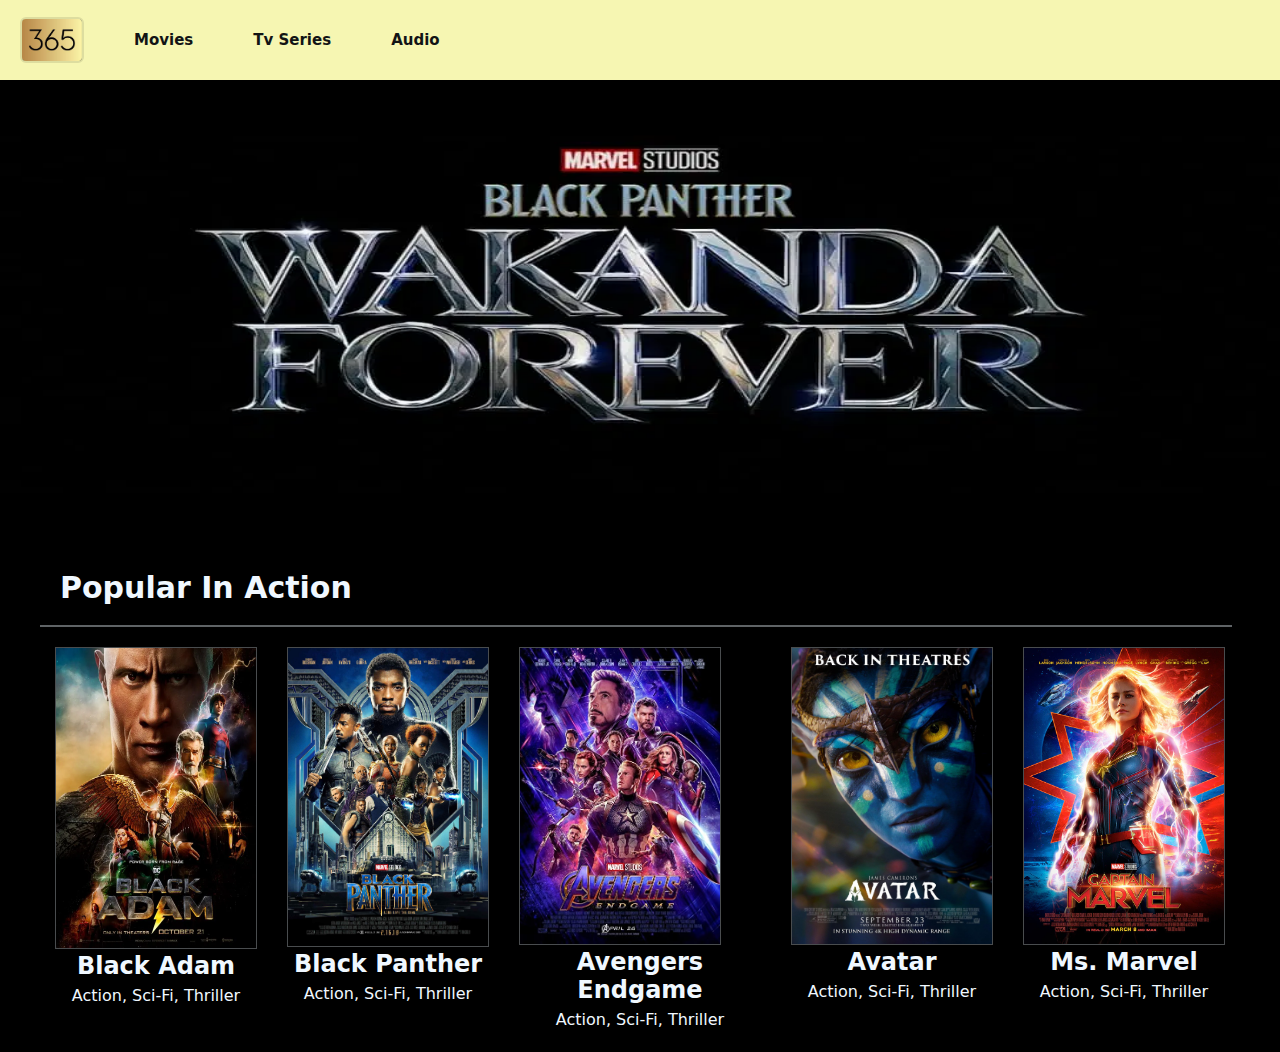
<file: index.html>
<!-- <!DOCTYPE html> -->
<html lang="en">
<head>
    <meta charset="UTF-8">
    <meta http-equiv="X-UA-Compatible" content="IE=edge">
    <meta name="viewport" content="width=device-width, initial-scale=1.0">
    <link rel="stylesheet" href="style.css">
    <title>365-Entertainment</title>
</head>
<body>
    
    <div class="index">
        <div class="nav">
            <div class="hero">
                <a href="index.html"><img src="img/logo.jpg"></a>
                <div class="nav-links">
                    <a href="movies.html">Movies</a>
                    <a href="#">Tv Series</a>
                    <a href="#">Audio</a>
                </div>
            </div>
        </div>
        <div class="main">
            <img src="img/main.webp" id="poster">
        </div>
    </div>
    <div class="content">
        <h3>Popular In Action</h3>
    <div class="slider">
        <div class="slide1">
            <a href="#"><img src="img/card1.webp" id="card1"></a>
            <h2>Black Adam</h2>
            <p>Action, Sci-Fi, Thriller</p>
        </div>
        <div class="slide1">
            <a href="#"><img src="img/card2.jpg"></a>
            <h2>Black Panther</h2>
            <p>Action, Sci-Fi, Thriller</p>
        </div>
        <div class="slide1">
            <a href="#"><img src="img/card3.jpg"></a>
            <h2>Avengers Endgame</h2>
            <p>Action, Sci-Fi, Thriller</p>
        </div>
        <div class="slide1">
            <a href="#"><img src="img/card6.jpg"></a>
            <h2>Avatar</h2>
            <p>Action, Sci-Fi, Thriller</p>
        </div>
        <div class="slide1">
            <a href="#"><img src="img/card5.webp"></a>
            <h2>Ms. Marvel</h2>
            <p>Action, Sci-Fi, Thriller</p>
        </div>
    </div>
    </div>

</body>
</html>
</file>
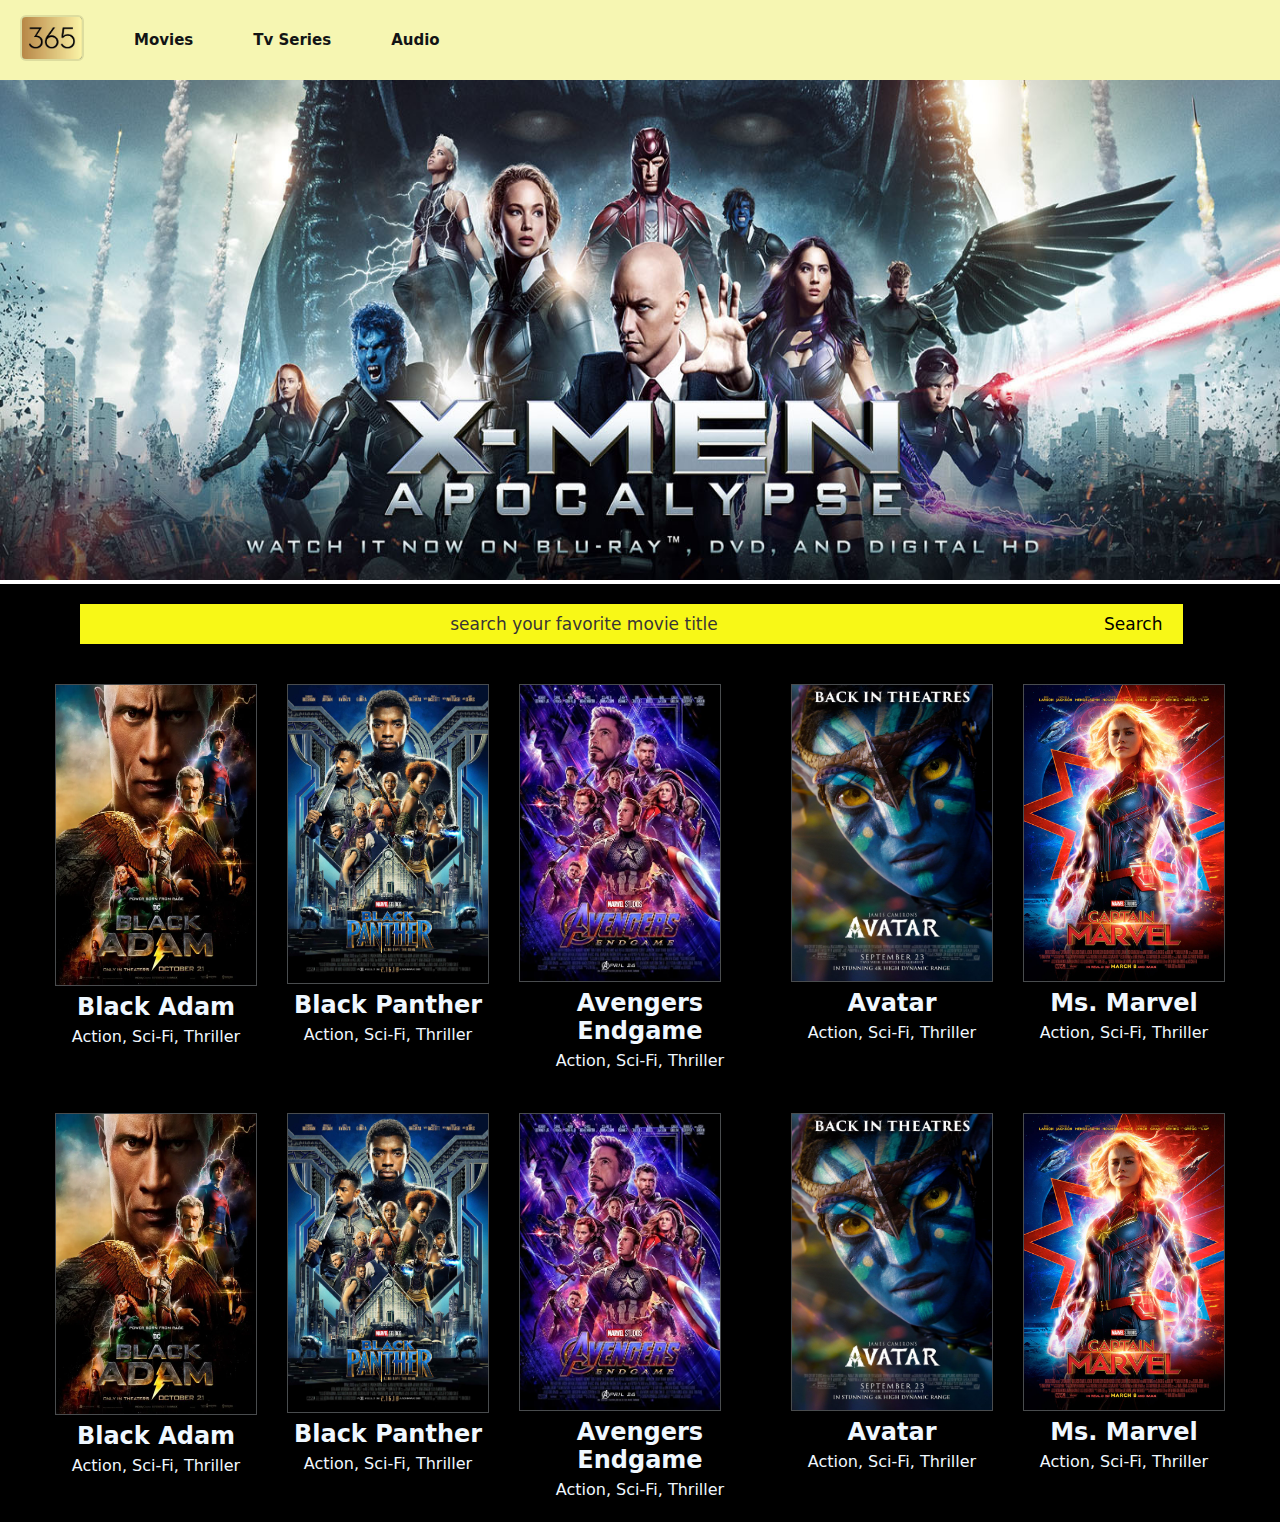
<file: movies.html>
<!DOCTYPE html>
<html lang="en">
<head>
    <meta charset="UTF-8">
    <meta http-equiv="X-UA-Compatible" content="IE=edge">
    <meta name="viewport" content="width=device-width, initial-scale=1.0">
    <link rel="stylesheet" href="css/movies.css">
    <title>Movies</title>
</head>
<body>
    <div class="index">
        <div class="nav">
            <div class="hero">
                <a href="index.html"><img src="img/logo.jpg"></a>
                <div class="nav-links">
                    <a href="#">Movies</a>
                    <a href="#">Tv Series</a>
                    <a href="#">Audio</a>
                </div>
            </div>
        </div>
        <div class="content">
            <div class="main">
                <img src="img/main-movie.jpg">
            </div>
        </div>
    </div>

    <div class="page2">
        <div class="search">
            <input type="search" placeholder="search your favorite movie title">
            <span><button id="search-icon">Search</button></span>
        </div>
        <div class="slider">
            <div class="slide1">
                <a href="#"><img src="img/card1.webp" id="card1"></a>
                <h2>Black Adam</h2>
                <p>Action, Sci-Fi, Thriller</p>
            </div>
            <div class="slide1">
                <a href="#"><img src="img/card2.jpg"></a>
                <h2>Black Panther</h2>
                <p>Action, Sci-Fi, Thriller</p>
            </div>
            <div class="slide1">
                <a href="#"><img src="img/card3.jpg"></a>
                <h2>Avengers Endgame</h2>
                <p>Action, Sci-Fi, Thriller</p>
            </div>
            <div class="slide1">
                <a href="#"><img src="img/card6.jpg"></a>
                <h2>Avatar</h2>
                <p>Action, Sci-Fi, Thriller</p>
            </div>
            <div class="slide1">
                <a href="#"><img src="img/card5.webp"></a>
                <h2>Ms. Marvel</h2>
                <p>Action, Sci-Fi, Thriller</p>
            </div>
        </div>
        <div class="slider2">
            
            <div class="slide1">
                <a href="#"><img src="img/card1.webp" id="card1"></a>
                <h2>Black Adam</h2>
                <p>Action, Sci-Fi, Thriller</p>
            </div>
            <div class="slide1">
                <a href="#"><img src="img/card2.jpg"></a>
                <h2>Black Panther</h2>
                <p>Action, Sci-Fi, Thriller</p>
            </div>
            <div class="slide1">
                <a href="#"><img src="img/card3.jpg"></a>
                <h2>Avengers Endgame</h2>
                <p>Action, Sci-Fi, Thriller</p>
            </div>
            <div class="slide1">
                <a href="#"><img src="img/card6.jpg"></a>
                <h2>Avatar</h2>
                <p>Action, Sci-Fi, Thriller</p>
            </div>
            <div class="slide1">
                <a href="#"><img src="img/card5.webp"></a>
                <h2>Ms. Marvel</h2>
                <p>Action, Sci-Fi, Thriller</p>
            </div>
        </div>
    </div>  
</body>
</html>
</file>
<file: style.css>
*{
    margin: 0;
    padding: 0;
    font-family: system-ui, -apple-system, BlinkMacSystemFont, 'Segoe UI', Roboto, Oxygen, Ubuntu, Cantarell, 'Open Sans', 'Helvetica Neue', sans-serif;
}
 
.nav{
    background-color: rgb(246, 246, 178);
    height: 80px;
    display: flex;
    align-items: center;
    z-index: 1;
}

.hero{
    display: flex;
}
.hero img{
    width: 60px;
    margin: 0 20px;
    border: 2px solid rgba(0, 0, 0, 0.1);
    border-radius: 6px;
}
.nav-links{
    display: flex;
    align-items: center;
}
.nav-links a{
    margin: 5px 30px;
    text-decoration: none;
    color: rgb(18, 20, 21);
    font-size: 15px;
    font-weight: 700;
}
.nav-links a:hover{
    color: rgba(0, 0, 0, 0.646);
    transition: 0.1s;
}

#poster{
    width: 100%;
    height: 470px;
}

/* 2nd page starts */
.content{
    background-color: black;
    color: aliceblue;
}
.content h3{
    width: 90%;
    margin: 0 40px;
    padding: 20px;
    font-size: 30px;
    border-bottom: 2px solid rgba(134, 140, 145, 0.705);
}
.slider{
    background-color: black;
    color: aliceblue;
    display: flex;
    padding: 20px 40px;
}
.slide1{
    margin: 0 15px;
}
.slide1 img{
    width: 200px;
    border: 0.5px solid rgba(240, 248, 255, 0.304);
}
.slide1 h2, p{
    padding: 3px;
    text-align: center;
}
#card1{
    height: 300px;
}
</file>
<file: css/movies.css>
*{
    margin: 0;
    padding: 0;
    font-family: system-ui, -apple-system, BlinkMacSystemFont, 'Segoe UI', Roboto, Oxygen, Ubuntu, Cantarell, 'Open Sans', 'Helvetica Neue', sans-serif;
}
 
.nav{
    background-color: rgb(246, 246, 178);
    height: 80px;
    display: flex;
    align-items: center;
    z-index: 1;
}

.hero{
    display: flex;
}
.hero img{
    width: 60px;
    margin: 0 20px;
    border: 2px solid rgba(0, 0, 0, 0.1);
    border-radius: 6px;
}
.nav-links{
    display: flex;
    align-items: center;
}
.nav-links a{
    margin: 5px 30px;
    text-decoration: none;
    color: rgb(18, 20, 21);
    font-size: 15px;
    font-weight: 700;
}
.nav-links a:hover{
    color: rgba(0, 0, 0, 0.646);
    transition: 0.1s;
}

.main img{
    width: 100%;
    height: 500px;
}

.search{
    background-color: black;
    display: flex;
}
.search input{
    width: 80%;
    height: 40px;
    font-size: 17px;
    border: none;
    background: rgb(248, 248, 23);
    margin: 20px 0 20px 80px;
    text-align: center;
}
.search input::placeholder{
    color: rgb(56, 53, 53);
}
.search button{
    width: 80%;
    height: 40px;
    font-size: 17px;
    border: none;
    background: rgb(248, 248, 23);
    margin: 20px 0 20px 0;
    padding-right: 40px;
    text-align: center;
    cursor: pointer;
}

.slider{
    background-color: black;
    color: aliceblue;
    display: flex;
    padding: 20px 40px;
}
.slide1{
    margin: 0 15px;
}
.slide1 img{
    width: 200px;
    border: 0.5px solid rgba(240, 248, 255, 0.304);
}
.slide1 h2, p{
    padding: 3px;
    text-align: center;
}
#card1{
    height: 300px;
}
.slider2{
    background-color: black;
    color: aliceblue;
    display: flex;
    padding: 20px 40px;
}
</file>
